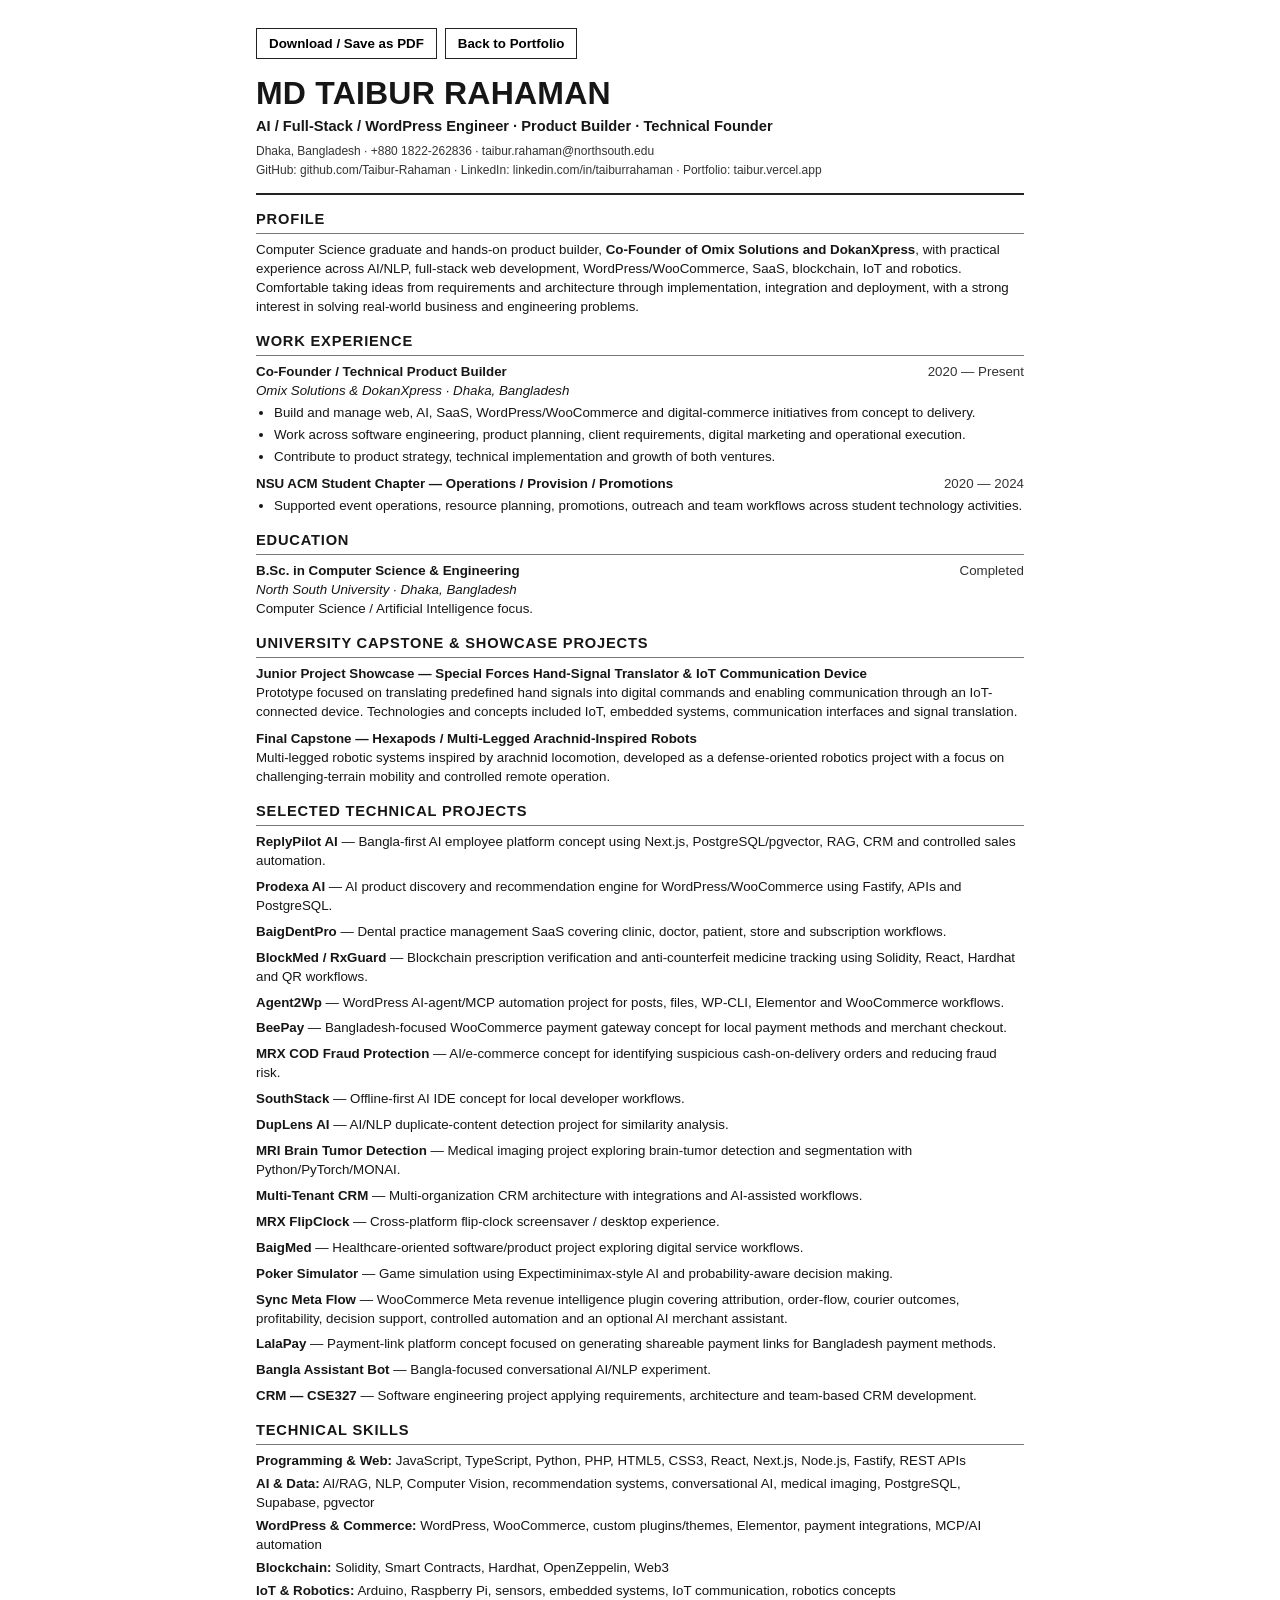
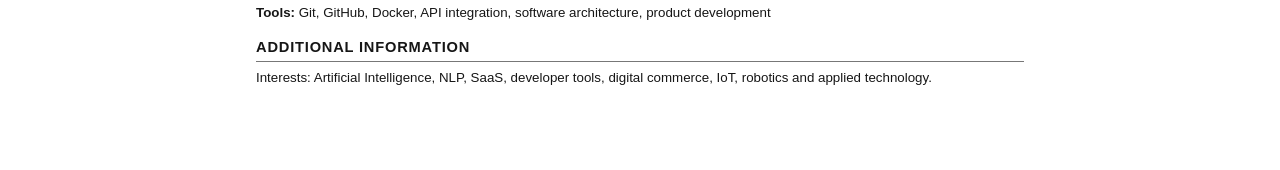
<file: cv.html>
<!DOCTYPE html>
<html lang="en">
<head>
<meta charset="UTF-8">
<meta name="viewport" content="width=device-width,initial-scale=1">
<title>Md Taibur Rahaman — CV</title>
<meta name="description" content="CV of Md Taibur Rahaman, AI, full-stack and product engineer.">
<link rel="icon" type="image/svg+xml" href="favicon.svg">
<style>
@page{size:A4;margin:15mm 16mm}
*{box-sizing:border-box}html,body{margin:0;padding:0}body{font-family:Arial,Helvetica,"Liberation Sans",sans-serif;color:#161616;background:#fff;font-size:10pt;line-height:1.42}.cv{max-width:820px;margin:28px auto;padding:0 26px 40px}.header{border-bottom:2px solid #222;padding-bottom:12px;margin-bottom:14px}h1{font-size:24pt;line-height:1.05;margin:0 0 5px;letter-spacing:.2px}.role{font-size:11pt;font-weight:bold;margin:0 0 7px}.contact{font-size:9pt;margin:2px 0;color:#333}a{color:#111;text-decoration:none}.actions{display:flex;gap:8px;margin:0 0 18px}.actions button{border:1px solid #222;background:#fff;padding:7px 12px;font-weight:bold;cursor:pointer}.section{margin:0 0 14px}h2{font-size:11pt;text-transform:uppercase;letter-spacing:.8px;border-bottom:1px solid #777;padding-bottom:3px;margin:0 0 7px}p{margin:0 0 6px}.entry{margin:0 0 9px}.entry-head{display:flex;justify-content:space-between;gap:15px}.entry-title{font-weight:bold}.entry-org{font-style:italic}.date{white-space:nowrap;color:#333}ul{margin:3px 0 0;padding-left:18px}li{margin:0 0 3px}.project{margin:0 0 7px}.project strong{font-weight:bold}.skills p{margin:0 0 4px}.capstone{margin-bottom:9px}.capstone-title{font-weight:bold}@media(max-width:700px){.cv{margin:15px auto;padding:0 18px 30px}.entry-head{display:block}.date{display:block}.actions{position:static}}@media print{body{font-size:9.5pt;line-height:1.34}.cv{max-width:none;margin:0;padding:0}.actions{display:none}.section{margin-bottom:11px}h2{margin-bottom:5px}.entry{margin-bottom:7px}.project{margin-bottom:5px}.header{margin-bottom:11px}a{color:#111;text-decoration:none}}
</style>
</head>
<body>
<div class="cv">
<div class="actions"><button type="button" onclick="window.print()">Download / Save as PDF</button><button type="button" onclick="history.back()">Back to Portfolio</button></div>
<header class="header"><h1>MD TAIBUR RAHAMAN</h1><p class="role">AI / Full-Stack / WordPress Engineer · Product Builder · Technical Founder</p><p class="contact">Dhaka, Bangladesh · +880 1822-262836 · taibur.rahaman@northsouth.edu</p><p class="contact">GitHub: github.com/Taibur-Rahaman · LinkedIn: linkedin.com/in/taiburrahaman · Portfolio: taibur.vercel.app</p></header>
<section class="section"><h2>Profile</h2><p>Computer Science graduate and hands-on product builder, <strong>Co-Founder of Omix Solutions and DokanXpress</strong>, with practical experience across AI/NLP, full-stack web development, WordPress/WooCommerce, SaaS, blockchain, IoT and robotics. Comfortable taking ideas from requirements and architecture through implementation, integration and deployment, with a strong interest in solving real-world business and engineering problems.</p></section>
<section class="section"><h2>Work Experience</h2><div class="entry"><div class="entry-head"><span class="entry-title">Co-Founder / Technical Product Builder</span><span class="date">2020 — Present</span></div><div class="entry-org">Omix Solutions &amp; DokanXpress · Dhaka, Bangladesh</div><ul><li>Build and manage web, AI, SaaS, WordPress/WooCommerce and digital-commerce initiatives from concept to delivery.</li><li>Work across software engineering, product planning, client requirements, digital marketing and operational execution.</li><li>Contribute to product strategy, technical implementation and growth of both ventures.</li></ul></div><div class="entry"><div class="entry-head"><span class="entry-title">NSU ACM Student Chapter — Operations / Provision / Promotions</span><span class="date">2020 — 2024</span></div><ul><li>Supported event operations, resource planning, promotions, outreach and team workflows across student technology activities.</li></ul></div></section>
<section class="section"><h2>Education</h2><div class="entry"><div class="entry-head"><span class="entry-title">B.Sc. in Computer Science &amp; Engineering</span><span class="date">Completed</span></div><div class="entry-org">North South University · Dhaka, Bangladesh</div><p>Computer Science / Artificial Intelligence focus.</p></div></section>
<section class="section"><h2>University Capstone &amp; Showcase Projects</h2><div class="capstone"><div class="capstone-title">Junior Project Showcase — Special Forces Hand-Signal Translator &amp; IoT Communication Device</div><p>Prototype focused on translating predefined hand signals into digital commands and enabling communication through an IoT-connected device. Technologies and concepts included IoT, embedded systems, communication interfaces and signal translation.</p></div><div class="capstone"><div class="capstone-title">Final Capstone — Hexapods / Multi-Legged Arachnid-Inspired Robots</div><p>Multi-legged robotic systems inspired by arachnid locomotion, developed as a defense-oriented robotics project with a focus on challenging-terrain mobility and controlled remote operation.</p></div></section>
<section class="section"><h2>Selected Technical Projects</h2>
<div class="project"><strong>ReplyPilot AI</strong> — Bangla-first AI employee platform concept using Next.js, PostgreSQL/pgvector, RAG, CRM and controlled sales automation.</div><div class="project"><strong>Prodexa AI</strong> — AI product discovery and recommendation engine for WordPress/WooCommerce using Fastify, APIs and PostgreSQL.</div><div class="project"><strong>BaigDentPro</strong> — Dental practice management SaaS covering clinic, doctor, patient, store and subscription workflows.</div><div class="project"><strong>BlockMed / RxGuard</strong> — Blockchain prescription verification and anti-counterfeit medicine tracking using Solidity, React, Hardhat and QR workflows.</div><div class="project"><strong>Agent2Wp</strong> — WordPress AI-agent/MCP automation project for posts, files, WP-CLI, Elementor and WooCommerce workflows.</div><div class="project"><strong>BeePay</strong> — Bangladesh-focused WooCommerce payment gateway concept for local payment methods and merchant checkout.</div><div class="project"><strong>MRX COD Fraud Protection</strong> — AI/e-commerce concept for identifying suspicious cash-on-delivery orders and reducing fraud risk.</div><div class="project"><strong>SouthStack</strong> — Offline-first AI IDE concept for local developer workflows.</div><div class="project"><strong>DupLens AI</strong> — AI/NLP duplicate-content detection project for similarity analysis.</div><div class="project"><strong>MRI Brain Tumor Detection</strong> — Medical imaging project exploring brain-tumor detection and segmentation with Python/PyTorch/MONAI.</div><div class="project"><strong>Multi-Tenant CRM</strong> — Multi-organization CRM architecture with integrations and AI-assisted workflows.</div><div class="project"><strong>MRX FlipClock</strong> — Cross-platform flip-clock screensaver / desktop experience.</div><div class="project"><strong>BaigMed</strong> — Healthcare-oriented software/product project exploring digital service workflows.</div><div class="project"><strong>Poker Simulator</strong> — Game simulation using Expectiminimax-style AI and probability-aware decision making.</div><div class="project"><strong>Sync Meta Flow</strong> — WooCommerce Meta revenue intelligence plugin covering attribution, order-flow, courier outcomes, profitability, decision support, controlled automation and an optional AI merchant assistant.</div><div class="project"><strong>LalaPay</strong> — Payment-link platform concept focused on generating shareable payment links for Bangladesh payment methods.</div><div class="project"><strong>Bangla Assistant Bot</strong> — Bangla-focused conversational AI/NLP experiment.</div><div class="project"><strong>CRM — CSE327</strong> — Software engineering project applying requirements, architecture and team-based CRM development.</div>
</section>
<section class="section"><h2>Technical Skills</h2><div class="skills"><p><strong>Programming &amp; Web:</strong> JavaScript, TypeScript, Python, PHP, HTML5, CSS3, React, Next.js, Node.js, Fastify, REST APIs</p><p><strong>AI &amp; Data:</strong> AI/RAG, NLP, Computer Vision, recommendation systems, conversational AI, medical imaging, PostgreSQL, Supabase, pgvector</p><p><strong>WordPress &amp; Commerce:</strong> WordPress, WooCommerce, custom plugins/themes, Elementor, payment integrations, MCP/AI automation</p><p><strong>Blockchain:</strong> Solidity, Smart Contracts, Hardhat, OpenZeppelin, Web3</p><p><strong>IoT &amp; Robotics:</strong> Arduino, Raspberry Pi, sensors, embedded systems, IoT communication, robotics concepts</p><p><strong>Tools:</strong> Git, GitHub, Docker, API integration, software architecture, product development</p></div></section>
<section class="section"><h2>Additional Information</h2><p>Interests: Artificial Intelligence, NLP, SaaS, developer tools, digital commerce, IoT, robotics and applied technology.</p></section>
</div>
</body>
</html>
</file>
